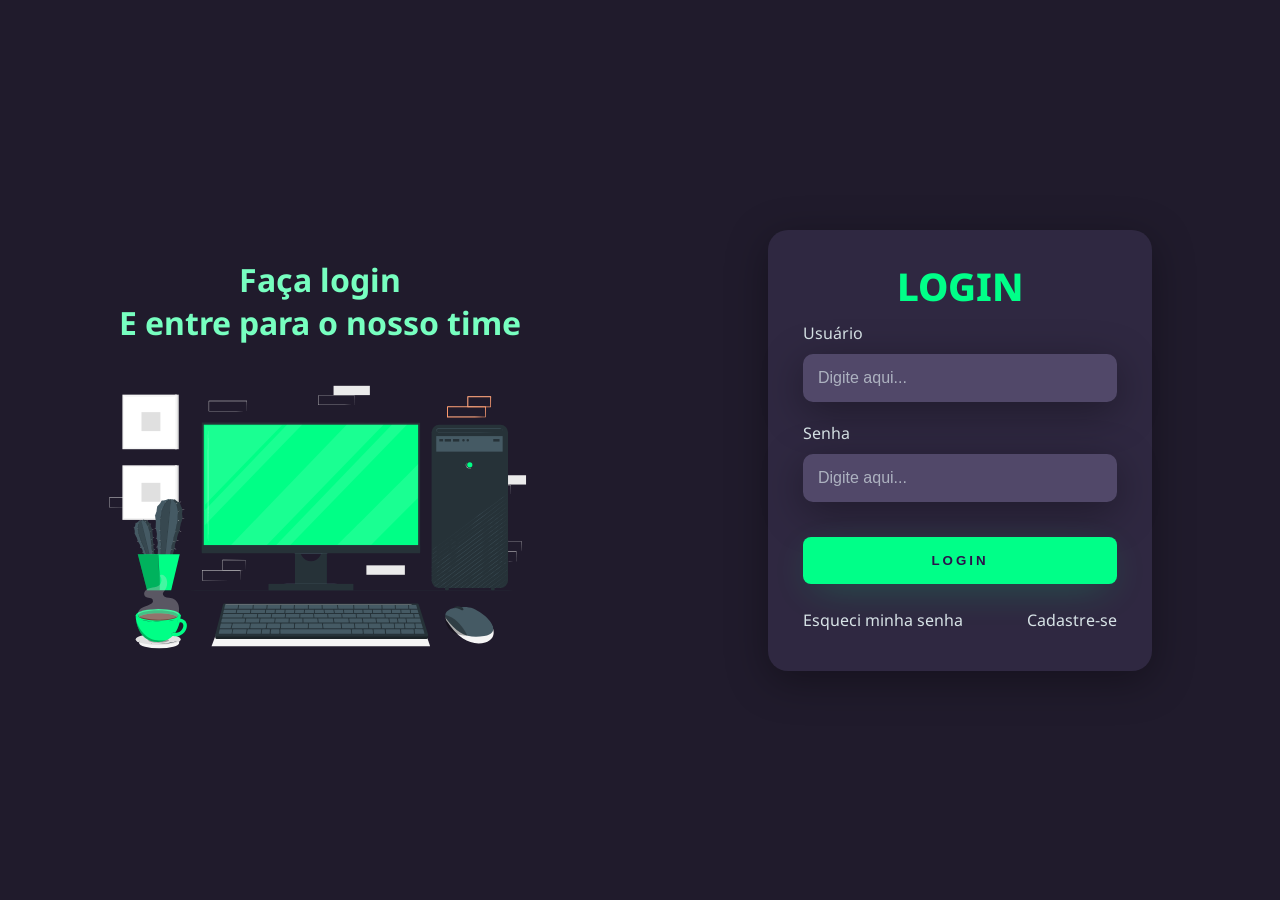
<file: src/index.html>
<!DOCTYPE html>
<html lang="en">
<head>
    <meta charset="UTF-8">
    <meta name="viewport" content="width=device-width, initial-scale=1.0">

    <link rel="stylesheet" href="styles/index.css">
    <link rel="shortcut icon" href="images/icons8-login-arredondado-à-direita-16.png">

    <title>Checkout | Faça seu login</title>
</head>
<body>    
    <div class="main">
        <div class="left-screen">
            <h1>Faça login<br>E entre para o nosso time</h1>
            <img src="images/computer.svg" class="left-login-image" alt="Computer Animation">
        </div>

        <div class="right-screen">
            <div class="card-login">
                <h1>LOGIN</h1>

                <div class="textfield">
                    <label for="usuario">Usuário</label>
                    <input type="text" name="usuario" placeholder="Digite aqui...">
                </div>

                <div class="textfield">
                    <label for="senha">Senha</label>
                    <input type="password" name="senha" placeholder="Digite aqui...">
                </div>

                <button class="btn-login">Login</button>
                
                <div class="opc">
                    <a href="" class="botton">Esqueci minha senha</a>
                    <a href="" class="botton">Cadastre-se</a>
                </div>
            </div>
        </div>
    </div>
</body>
</html>
</file>
<file: src/styles/index.css>
@import url('https://fonts.googleapis.com/css2?family=Noto+Sans:wght@100&display=swap');
@import url('https://fonts.googleapis.com/css2?family=Noto+Sans:wght@100;700&display=swap');

body {
    margin: 0;
    font-family: 'Noto Sans', sans-serif;
    background: #201b2c;
}

body * {
    box-sizing: border-box;
}

.main {
    width: 100vw;
    height: 100vh;
    display: flex;
    justify-content: center;
    align-items: center;
}

.menu {
    width: 100%;
    height: 8vh;
    position: fixed;
    background: #2f2841;
}

.footer {
    width: 100%;
    height: 8vh;
    position: fixed;
    background: #2f2841;
}

.left-screen {
    width: 50vw;
    height: 100vh;
    display: flex;
    align-items: center;
    flex-direction: column;
    justify-content: center;
}

.left-screen > h1 {
    text-align: center;
    color: #77ffc0;
}

.left-screen > p {
    text-align: center;
    color: #77ffc0;
}

.right-screen {
    width: 50vw;
    height: 100vh;
    display: flex;
    justify-content: center;
    align-items: center;
}

.card-login {
    width: 60%;
    display: flex;
    justify-content: center;
    align-items: center;
    flex-direction: column;
    padding: 30px 35px;
    background: #2f2841;
    border-radius: 20px;
    box-shadow: 0px 10px 40px #00000056;
}

.card-login > h1 {
    font-size: 3vw;
    color: #00ff88;
    font-weight: 800;
    margin: 0;
}

.left-login-image {
    width: 35vw;
}

.textfield {
    width: 100%;
    display: flex;
    flex-direction: column;
    align-items: flex-start;
    justify-content: center;
    margin: 10px 0px;
}

.textfield > input {
    width: 100%;
    border: none;
    border-radius: 10px;
    padding: 15px;
    background: #514869;
    color: #f0ffffde;
    font-size: 12pt;
    box-shadow: 0px 10px 40px #00000056;
    outline: none;
    box-sizing: border-box;
}

.textfield > label, .botton {
    color: #f0ffffde;
    margin-bottom: 10px;
}

.opc {
    display: flex;
    flex-direction: row;
    flex-wrap: wrap;
    justify-content: space-between;
    width: 100%;
}

.opc > .botton {
    text-decoration: none;
}

.botton:active {
    color: #f0ffffa6;
}

.textfield > input::placeholder {
    color: #f0ffff94;
}

.btn-login {
    width: 100%;
    padding: 16px 0px;
    margin: 25px;
    border: none;
    border-radius: 8px;
    outline: none;
    text-transform: uppercase;
    font-weight: 800;
    letter-spacing: 3px;
    color: #2b134b;
    background: #00ff88;
    cursor: pointer;
    box-shadow: 0px 10px 40px -12px #00ff8052;
}

@media only screen and (max-width: 950px) {
    .card-login {
        width: 85%;
    }
}

@media only screen and (max-width: 600px) {
    .main {
        flex-direction: column;
    }

    .left-screen > h1 {
        display: none;
    }

    .left-screen {
        width: 100%;
        height: auto;
    }

    .right-screen {
        width: 100%;
        height: auto;
    }

    .left-login-image {
        width: 50vw;
    }

    .card-login {
        width: 90%;
    }
}
</file>
